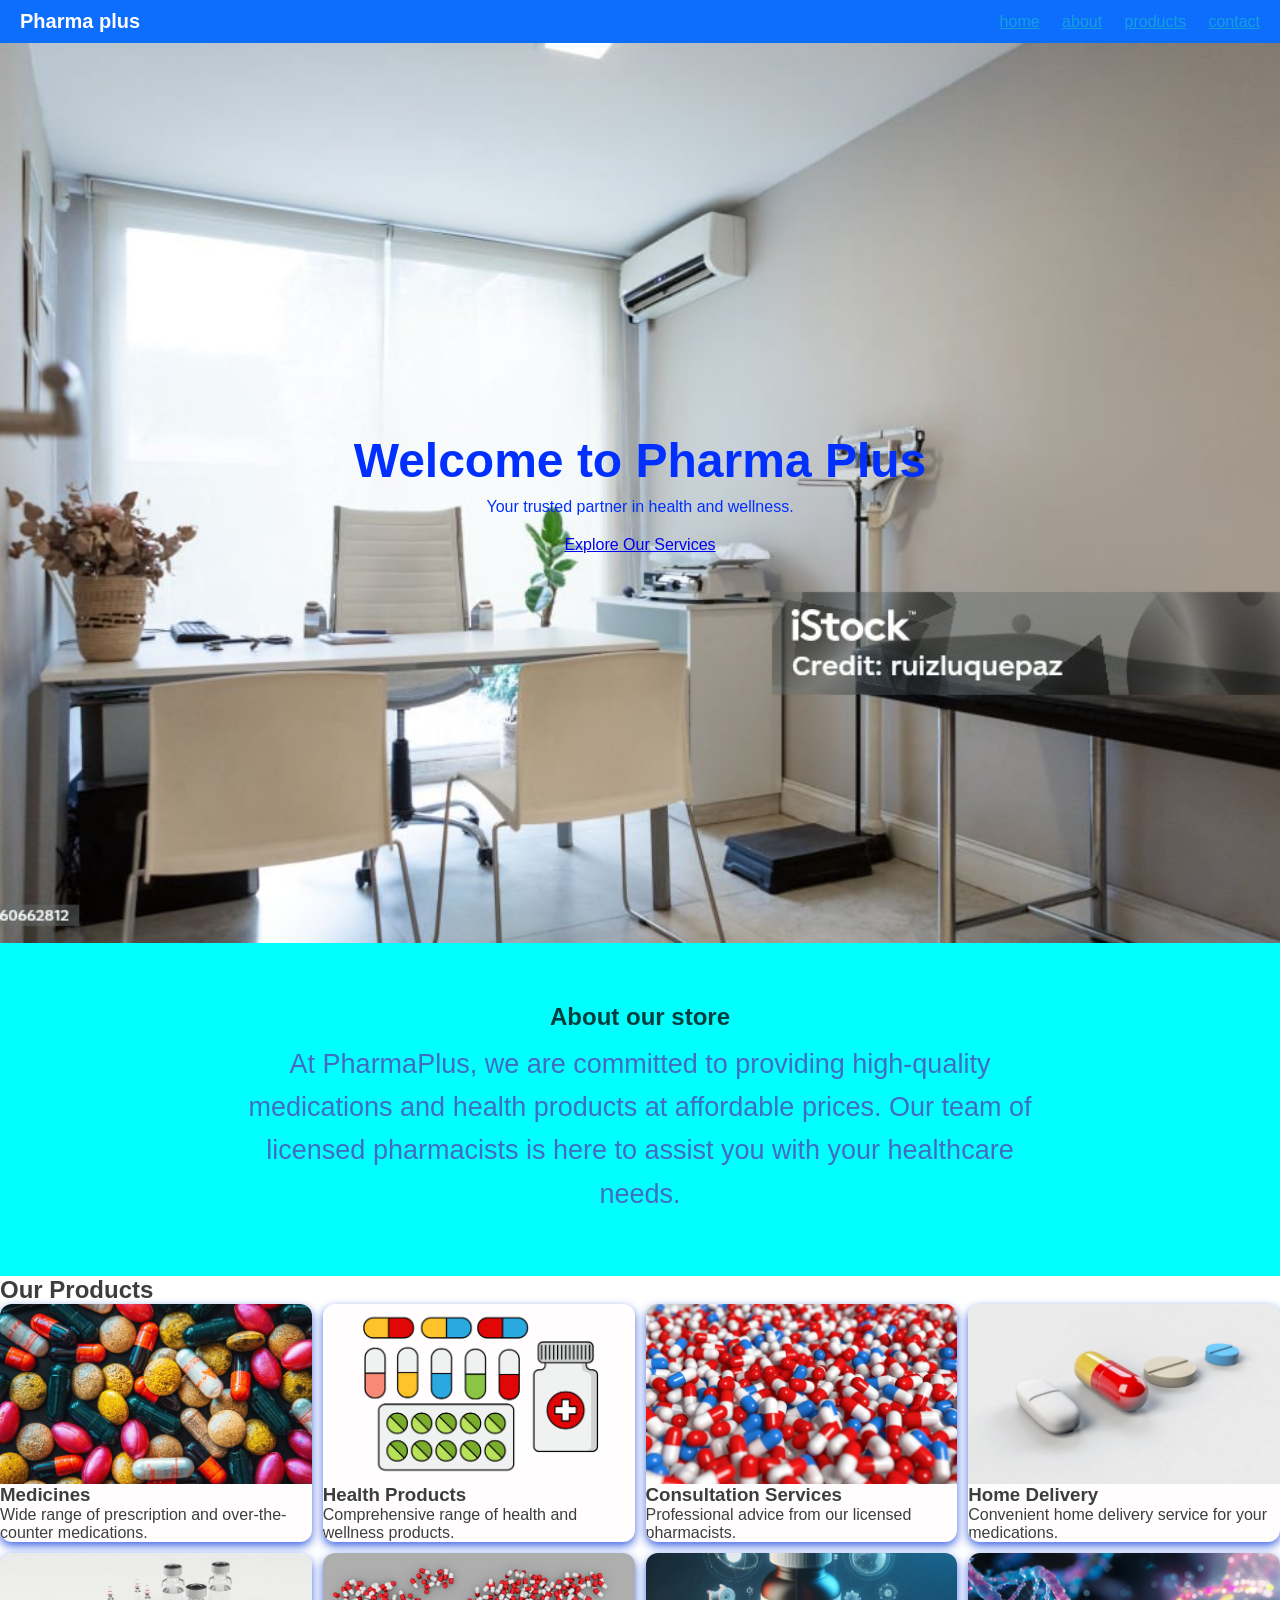
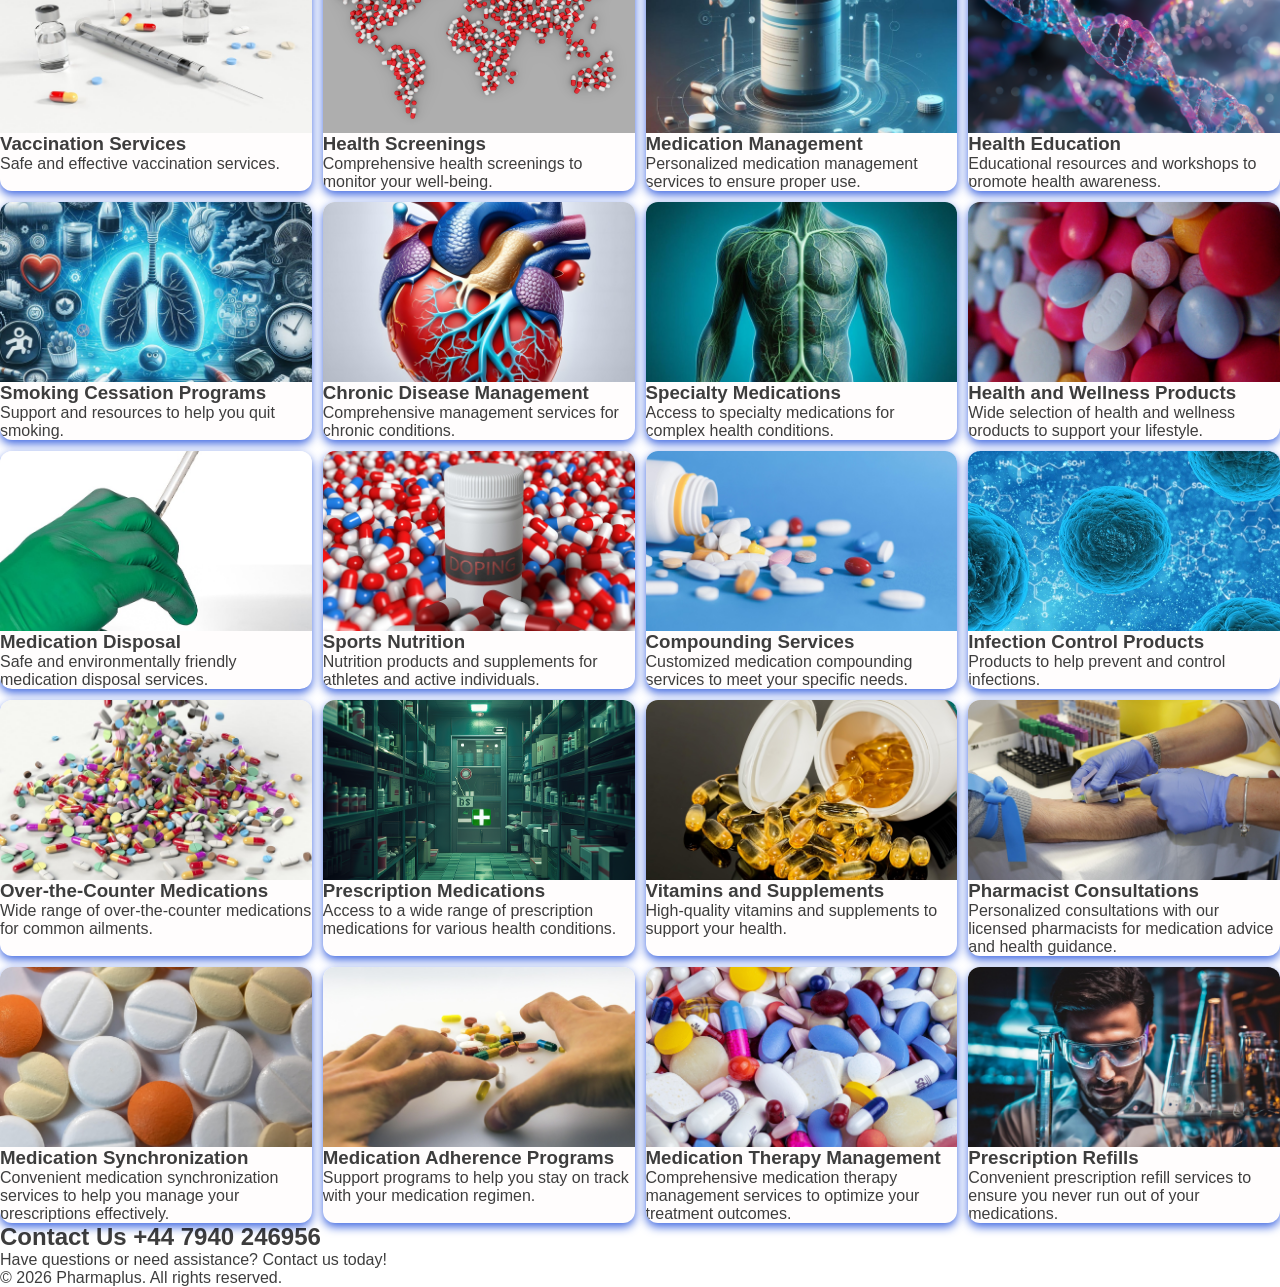
<file: index.html>
<html lang="en">
<head>
    <meta charset="UTF-8">
    <meta name="viewport" content="width=device-width, initial-scale=1.0">
    <link rel="stylesheet" href="">
    <title>Pharmacy management System</title>
    <link rel="stylesheet" href="index.css">
</head>
<body>
  <header>
    <div class ="logo">Pharma plus</div>
    <nav>
        <a href="#home">home</a>
        <a href="#about">about</a>
        <a href="#products">products</a>
        <a href="#contact">contact</a>
    </nav>
  </header>  
  <section id ="home" class="hero">
        <h1>Welcome to Pharma Plus</h1>
        <p>Your trusted partner in health and wellness.</p>
        <a href="#products" class="btn">Explore Our Services</a>
  </section>

  <section id="about" class="about-section">
    <h2>About our store</h2>
    <p>
      At PharmaPlus, we are committed to providing high-quality 
            medications and health products at affordable prices. 
            Our team of licensed pharmacists is here to assist you 
            with your healthcare needs.
    </p>
     </section>
    <section id="products" class="products-section">
       <h2>Our Products</h2>
        <div class="card-grid">
          <div class="card">
            <img src="img/ai-generated-8134185_1280.jpg" alt="">
            <h3>Medicines</h3>
            <p>Wide range of prescription and over-the-counter medications.</p>
            
         </div>
         <div class="card">
            <img src="img/doctor-6908972_1280.png" alt="">
            <h3> Health Products</h3>
            <p>Comprehensive range of health and wellness products.</p>
          
         </div>
         <div class="card">
          <img src="img/medications-1628372_1280.jpg" alt="">
          <h3>Consultation Services</h3>
          <p>Professional advice from our licensed pharmacists.</p>

         </div>
         <div class="card">
          <img src="img/pill-1884775_1280.jpg" alt="">
          <h3>Home Delivery</h3>
          <p>Convenient home delivery service for your medications.</p>

         </div>
         <div class="card">
          <img src="img/syringe-1884784_1280.jpg" alt="">
          <h3>Vaccination Services</h3>
          <p>Safe and effective vaccination services.</p>

         </div>
         <div class="card">
          <img src="img/world-1185076_1280.png" alt="">
          <h3>Health Screenings</h3>
          <p>Comprehensive health screenings to monitor your well-being.</p>

         </div>
         <div class="card">
          <img src="img/claudio-duart-designer-ai-generated-8722616_1280.jpg" alt="">
          <h3>Medication Management</h3>
          <p>Personalized medication management services to ensure proper use.</p>

         </div>
         <div class="card">
          <img src="img/fotorichter-dna-8895875_1280.png" alt="">
          <h3>Health Education</h3>
          <p>Educational resources and workshops to promote health awareness.</p>

         </div>
         <div class="card">
          <img src="img/hopestar21-cigarette-8771248_1280.png" alt="">
          <h3>Smoking Cessation Programs</h3>
          <p>Support and resources to help you quit smoking.</p>

         </div>
         <div class="card">
          <img src="img/paulos-ai-generated-8410788_1280.jpg" alt="">
          <h3>Chronic Disease Management</h3>
          <p>Comprehensive management services for chronic conditions.</p>

         </div>
         <div class="card">
          <img src="img/phylum-lymphatic-system-8401354_1280.jpg" alt="">
          <h3>Specialty Medications</h3>
          <p>Access to specialty medications for complex health conditions.</p>

         </div>
         <div class="card">
          <img src="img/1202333-health-846864_1280.jpg" alt="">
          <h3>Health and Wellness Products</h3>
          <p>Wide selection of health and wellness products to support your lifestyle.</p>

         </div>
         <div class="card">
          <img src="img/gedesby1989-injection-4964903_1280.jpg" alt="">
          <h3>Medication Disposal</h3>
          <p>Safe and environmentally friendly medication disposal services.</p>

         </div>
         <div class="card">
          <img src="img/jorono-doping-3306821_1280.jpg" alt="">
          <h3>Sports Nutrition</h3>
          <p>Nutrition products and supplements for athletes and active individuals.</p>

         </div>
         <div class="card">
          <img src="img/kravaivan11-medicine-8287535_1280.jpg" alt="">
          <h3>Compounding Services</h3>
          <p>Customized medication compounding services to meet your specific needs.</p>

         </div>
         <div class="card">
          <img src="img/publicdomainpictures-bacteria-163711_1280.jpg" alt="">
          <h3>Infection Control Products</h3>
          <p>Products to help prevent and control infections.</p>

         </div>
         <div class="card">
          <img src="img/qimono-pills-3673645_1280.jpg" alt="">
          <h3>Over-the-Counter Medications</h3>
          <p>Wide range of over-the-counter medications for common ailments.</p>

         </div>
         <div class="card">
          <img src="img/sabirshah513-medicine-8730630_1280.png" alt="">
          <h3>Prescription Medications</h3>
          <p>Access to a wide range of prescription medications for various health conditions.</p>

         </div>
         <div class="card">
          <img src="img/stevepb-capsules-1079838_1280.jpg" alt="">
          <h3>Vitamins and Supplements</h3>
          <p>High-quality vitamins and supplements to support your health.</p>

         </div>
         <div class="card">
          <img src="img/antonio_corigliano-doctor-2346235_1280.jpg" alt="">
          <h3>Pharmacist Consultations</h3>
          <p>Personalized consultations with our licensed pharmacists for medication advice and health guidance.</p>

         </div>
         <div class="card">
          <img src="img/aviavlad-medicine-5238439_1280.jpg" alt="">
          <h3>Medication Synchronization</h3>
          <p>Convenient medication synchronization services to help you manage your prescriptions effectively.</p>

         </div>
         <div class="card">
          <img src="img/emiliandanaila-hands-1903104_1280.jpg" alt="">
          <h3>Medication Adherence Programs</h3>
          <p>Support programs to help you stay on track with your medication regimen.</p>

         </div>
         <div class="card">
          <img src="img/myriams-fotos-pills-4938120_1280.jpg" alt="">
          <h3>Medication Therapy Management</h3>
          <p>Comprehensive medication therapy management services to optimize your treatment outcomes.</p>

         </div>
         <div class="card">
          <img src="img/sinousxl-researchers-8615196_1280.jpg" alt="">
          <h3>Prescription Refills</h3>
          <p>Convenient prescription refill services to ensure you never run out of your medications.</p>

         </div>
      </div>
   </section>
   <section id="contact" class="contact">
      <h2>Contact Us +44 7940 246956</h2>
      <p>Have questions or need assistance? Contact us today!</p>
   </section>
  <footer>
    <p>&copy; 2026 Pharmaplus. All rights reserved.</p>
  </footer>
  </body>
</html>
</file>
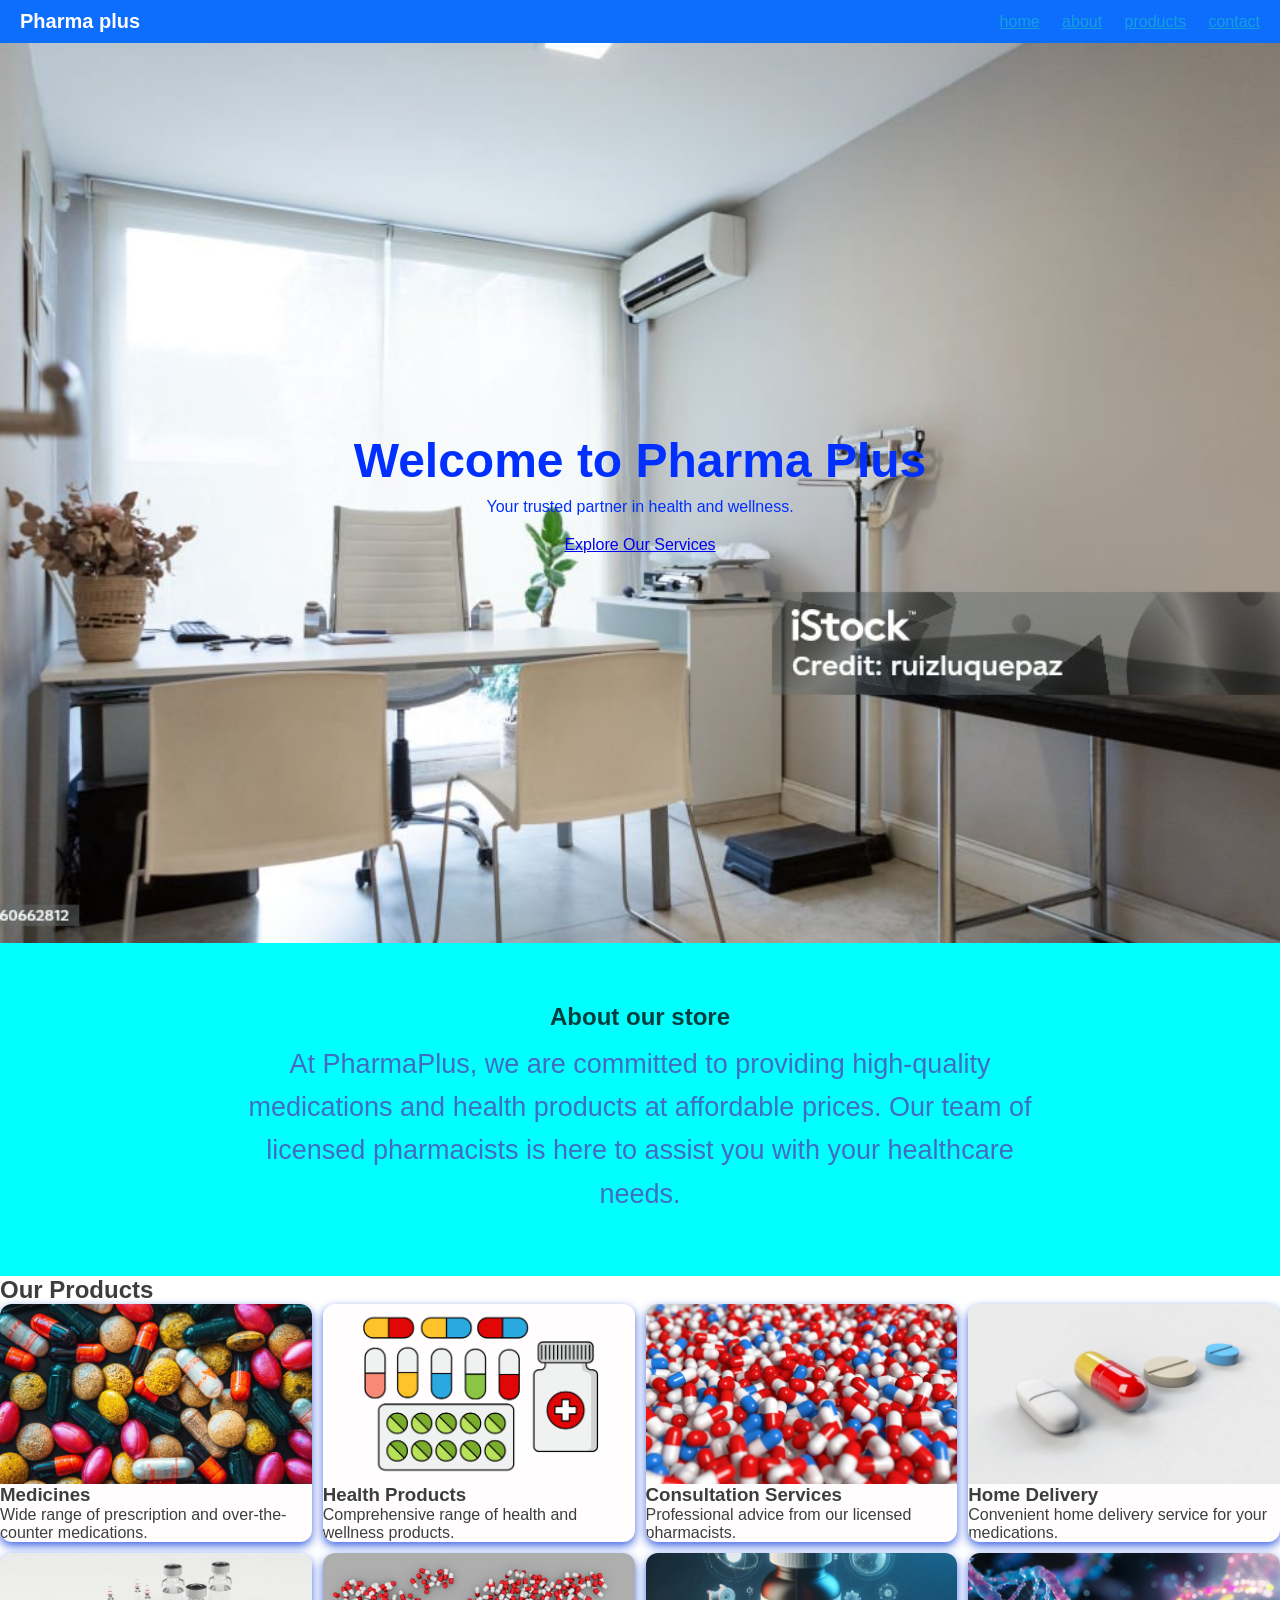
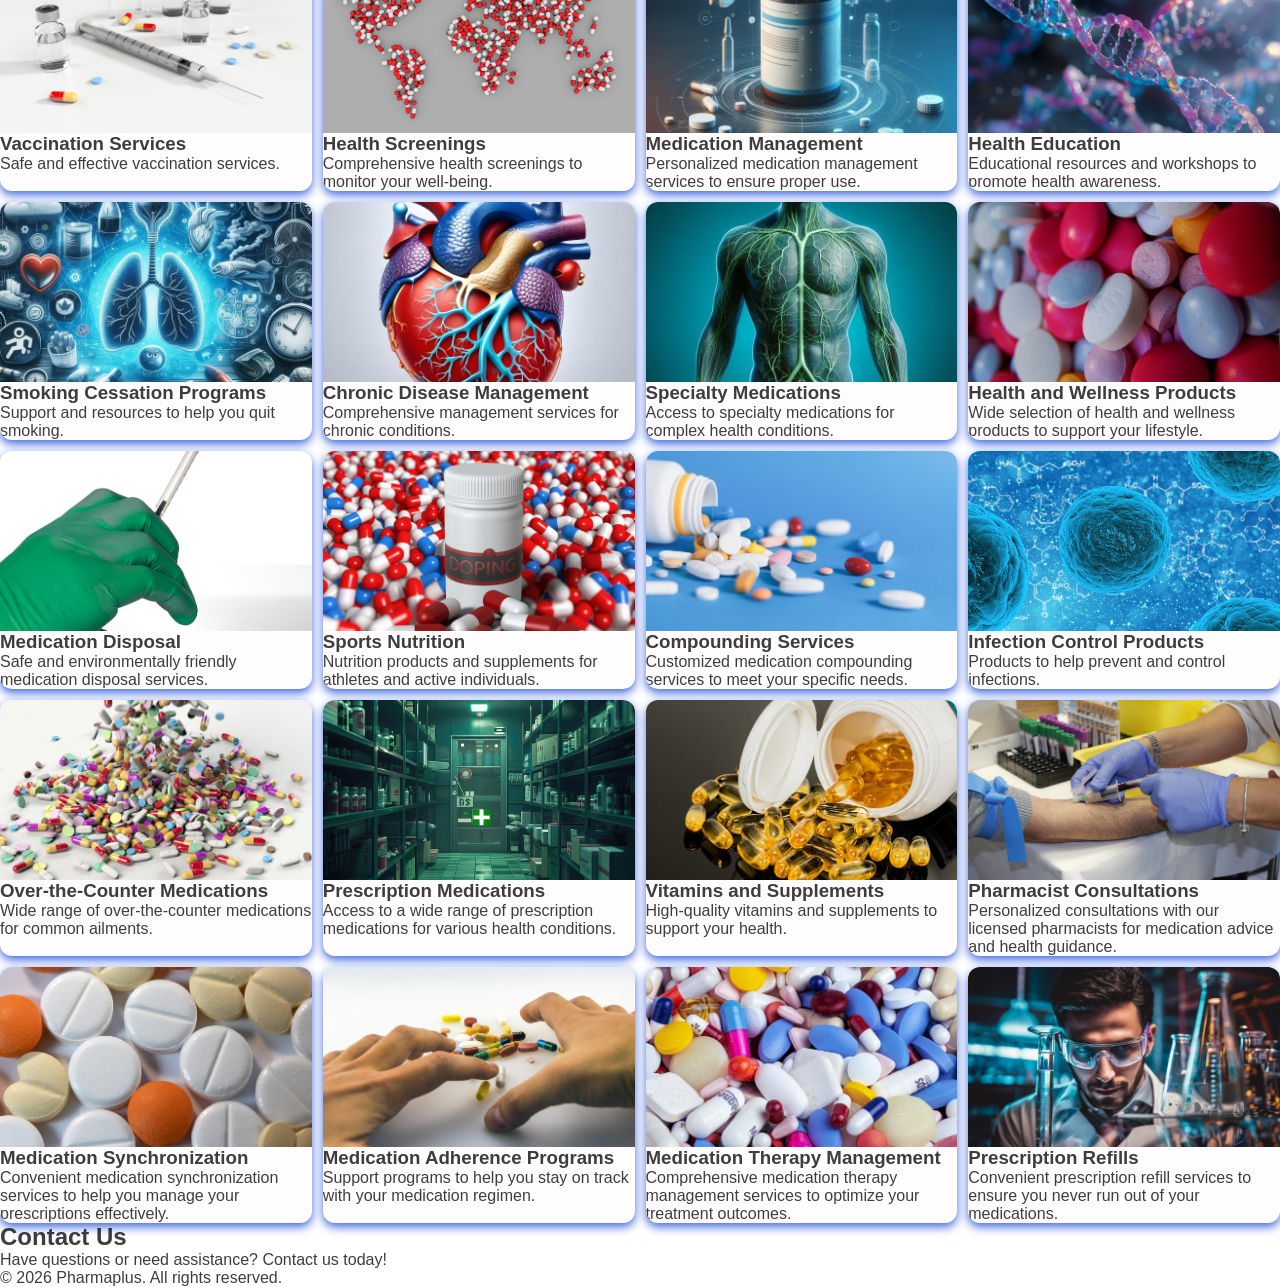
<file: pharmacy.html>
<html lang="en">
<head>
    <meta charset="UTF-8">
    <meta name="viewport" content="width=device-width, initial-scale=1.0">
    <link rel="stylesheet" href="">
    <title>Pharmacy management System</title>
    <link rel="stylesheet" href="pharmacy.css">
</head>
<body>
  <header>
    <div class ="logo">Pharma plus</div>
    <nav>
        <a href="#home">home</a>
        <a href="#about">about</a>
        <a href="#products">products</a>
        <a href="#contact">contact</a>
    </nav>
  </header>  
  <section id ="home" class="hero">
        <h1>Welcome to Pharma Plus</h1>
        <p>Your trusted partner in health and wellness.</p>
        <a href="#products" class="btn">Explore Our Services</a>
  </section>

  <section id="about" class="about-section">
    <h2>About our store</h2>
    <p>
      At PharmaPlus, we are committed to providing high-quality 
            medications and health products at affordable prices. 
            Our team of licensed pharmacists is here to assist you 
            with your healthcare needs.
    </p>
     </section>
    <section id="products" class="products-section">
       <h2>Our Products</h2>
        <div class="card-grid">
          <div class="card">
            <img src="img/ai-generated-8134185_1280.jpg" alt="">
            <h3>Medicines</h3>
            <p>Wide range of prescription and over-the-counter medications.</p>
            
         </div>
         <div class="card">
            <img src="img/doctor-6908972_1280.png" alt="">
            <h3> Health Products</h3>
            <p>Comprehensive range of health and wellness products.</p>
          
         </div>
         <div class="card">
          <img src="img/medications-1628372_1280.jpg" alt="">
          <h3>Consultation Services</h3>
          <p>Professional advice from our licensed pharmacists.</p>

         </div>
         <div class="card">
          <img src="img/pill-1884775_1280.jpg" alt="">
          <h3>Home Delivery</h3>
          <p>Convenient home delivery service for your medications.</p>

         </div>
         <div class="card">
          <img src="img/syringe-1884784_1280.jpg" alt="">
          <h3>Vaccination Services</h3>
          <p>Safe and effective vaccination services.</p>

         </div>
         <div class="card">
          <img src="img/world-1185076_1280.png" alt="">
          <h3>Health Screenings</h3>
          <p>Comprehensive health screenings to monitor your well-being.</p>

         </div>
         <div class="card">
          <img src="img/claudio-duart-designer-ai-generated-8722616_1280.jpg" alt="">
          <h3>Medication Management</h3>
          <p>Personalized medication management services to ensure proper use.</p>

         </div>
         <div class="card">
          <img src="img/fotorichter-dna-8895875_1280.png" alt="">
          <h3>Health Education</h3>
          <p>Educational resources and workshops to promote health awareness.</p>

         </div>
         <div class="card">
          <img src="img/hopestar21-cigarette-8771248_1280.png" alt="">
          <h3>Smoking Cessation Programs</h3>
          <p>Support and resources to help you quit smoking.</p>

         </div>
         <div class="card">
          <img src="img/paulos-ai-generated-8410788_1280.jpg" alt="">
          <h3>Chronic Disease Management</h3>
          <p>Comprehensive management services for chronic conditions.</p>

         </div>
         <div class="card">
          <img src="img/phylum-lymphatic-system-8401354_1280.jpg" alt="">
          <h3>Specialty Medications</h3>
          <p>Access to specialty medications for complex health conditions.</p>

         </div>
         <div class="card">
          <img src="img/1202333-health-846864_1280.jpg" alt="">
          <h3>Health and Wellness Products</h3>
          <p>Wide selection of health and wellness products to support your lifestyle.</p>

         </div>
         <div class="card">
          <img src="img/gedesby1989-injection-4964903_1280.jpg" alt="">
          <h3>Medication Disposal</h3>
          <p>Safe and environmentally friendly medication disposal services.</p>

         </div>
         <div class="card">
          <img src="img/jorono-doping-3306821_1280.jpg" alt="">
          <h3>Sports Nutrition</h3>
          <p>Nutrition products and supplements for athletes and active individuals.</p>

         </div>
         <div class="card">
          <img src="img/kravaivan11-medicine-8287535_1280.jpg" alt="">
          <h3>Compounding Services</h3>
          <p>Customized medication compounding services to meet your specific needs.</p>

         </div>
         <div class="card">
          <img src="img/publicdomainpictures-bacteria-163711_1280.jpg" alt="">
          <h3>Infection Control Products</h3>
          <p>Products to help prevent and control infections.</p>

         </div>
         <div class="card">
          <img src="img/qimono-pills-3673645_1280.jpg" alt="">
          <h3>Over-the-Counter Medications</h3>
          <p>Wide range of over-the-counter medications for common ailments.</p>

         </div>
         <div class="card">
          <img src="img/sabirshah513-medicine-8730630_1280.png" alt="">
          <h3>Prescription Medications</h3>
          <p>Access to a wide range of prescription medications for various health conditions.</p>

         </div>
         <div class="card">
          <img src="img/stevepb-capsules-1079838_1280.jpg" alt="">
          <h3>Vitamins and Supplements</h3>
          <p>High-quality vitamins and supplements to support your health.</p>

         </div>
         <div class="card">
          <img src="img/antonio_corigliano-doctor-2346235_1280.jpg" alt="">
          <h3>Pharmacist Consultations</h3>
          <p>Personalized consultations with our licensed pharmacists for medication advice and health guidance.</p>

         </div>
         <div class="card">
          <img src="img/aviavlad-medicine-5238439_1280.jpg" alt="">
          <h3>Medication Synchronization</h3>
          <p>Convenient medication synchronization services to help you manage your prescriptions effectively.</p>

         </div>
         <div class="card">
          <img src="img/emiliandanaila-hands-1903104_1280.jpg" alt="">
          <h3>Medication Adherence Programs</h3>
          <p>Support programs to help you stay on track with your medication regimen.</p>

         </div>
         <div class="card">
          <img src="img/myriams-fotos-pills-4938120_1280.jpg" alt="">
          <h3>Medication Therapy Management</h3>
          <p>Comprehensive medication therapy management services to optimize your treatment outcomes.</p>

         </div>
         <div class="card">
          <img src="img/sinousxl-researchers-8615196_1280.jpg" alt="">
          <h3>Prescription Refills</h3>
          <p>Convenient prescription refill services to ensure you never run out of your medications.</p>

         </div>
      </div>
   </section>
   <section id="contact" class="contact">
      <h2>Contact Us</h2>
      <p>Have questions or need assistance? Contact us today!</p>
   </section>
  <footer>
    <p>&copy; 2026 Pharmaplus. All rights reserved.</p>
  </footer>
  </body>
</html>
</file>
<file: index.css>
*{
    margin: 0;
    padding: 0;
    box-sizing: border-box;
}

body{
    font-family: Impact, Haettenschweiler, 'Arial Narrow Bold', sans-serif;
    background:#ffffff ;
    color: #000000c2;
    scroll-behavior: smooth;
}
    header{
        display: flex;
        justify-content: space-between;
        align-items: center;
        background:#0d6efd ;
        padding: 10px 20px;
        color: #fffdfd;
        position: sticky;
        top: 0;
        z-index: 1000;
        transition: background-color 0.3s ease;
    }
    .logo{
        font-size: 20px;
        font-weight: bold;
    }
    nav a{
margin-left: 18px;
        text-decoration: underline;
        color: #1cd1c283;
        position: relative;
        transition: color 0.3s ease;
    }
    nav a:after{
        content: '';
        position: absolute;
        left: 0;
        margin: -4px;
        height: 2px;
        background-color: #123bac63;
        transition: width 0.3s ease;
    }
    nav a:hover{
        color: #79dfa0c0;
    }
    nav a:hover:after{
        width: 100%;
    }
    .hero{
        background-image: url(img/clinic.jpg);
        background-size: cover;
        background-position: center;
        background-repeat: no-repeat;
        height: 100vh;
        color: #002fff;
        flex-direction: column;
        display: flex;
        justify-content: center;
        align-items: center;
        text-align: center;
    }
    .hero h1{
        font-size: 48px;
        margin-bottom: 10px;
    }
    .hero p{
        font-size: 16px;
        margin-bottom: 20px;
    }
    .about-section{
        padding: 60px;
        text-align: center;
        background-color: aqua;
    }
.about-section h2{
    font-size: 24px;
    margin-bottom: 12px;
}
.about-section p{
    font-size: 27px;
    line-height: 1.6;
    max-width: 800px;
    margin: 0 auto;
    color: rgb(64, 109, 194);
}
.products{
    padding: 15px 18px;
    max-width: 1100px;
    margin: 0 auto;
}
.products h2{
    text-align: center;
    margin-bottom: 18px;
    font-size: 16px;
}
.card-grid{
    display: grid;
    grid-template-columns: repeat(auto-fit, minmax(280px, 1fr));
    gap: 11px;
}
.card{
    background: #fffdfd;
    border-radius: 12px;
    overflow: hidden;
    box-shadow: 0 4px 10px royalblue;
}
.card:hover{
    transform: translateY(-8px);
}
.card img{
    width: 100%;
    height: 180px;
    object-fit: cover;
}
.card:hover img{
    transform: scale(1.05);
}
.about.contact{
    background: #0d6efd;
    padding: 15px;
    max-width: 800px;
    margin-top: 15px auto;
    border-radius: 10px solid;
    box-shadow: rgba(0, 0, 0, 0.5);
}
.footer{
    text-align: center;
    padding: 15px;
    background: #1b2552b4;
    color: aquamarine;
    margin-top: 15px;
    transition: background-color 0.3s ease;
}
</file>
<file: pharmacy.css>
*{
    margin: 0;
    padding: 0;
    box-sizing: border-box;
}

body{
    font-family: Impact, Haettenschweiler, 'Arial Narrow Bold', sans-serif;
    background:#ffffff ;
    color: #000000c2;
    scroll-behavior: smooth;
}
    header{
        display: flex;
        justify-content: space-between;
        align-items: center;
        background:#0d6efd ;
        padding: 10px 20px;
        color: #fffdfd;
        position: sticky;
        top: 0;
        z-index: 1000;
        transition: background-color 0.3s ease;
    }
    .logo{
        font-size: 20px;
        font-weight: bold;
    }
    nav a{
margin-left: 18px;
        text-decoration: underline;
        color: #1cd1c283;
        position: relative;
        transition: color 0.3s ease;
    }
    nav a:after{
        content: '';
        position: absolute;
        left: 0;
        margin: -4px;
        height: 2px;
        background-color: #123bac63;
        transition: width 0.3s ease;
    }
    nav a:hover{
        color: #79dfa0c0;
    }
    nav a:hover:after{
        width: 100%;
    }
    .hero{
        background-image: url(img/clinic.jpg);
        background-size: cover;
        background-position: center;
        background-repeat: no-repeat;
        height: 100vh;
        color: #002fff;
        flex-direction: column;
        display: flex;
        justify-content: center;
        align-items: center;
        text-align: center;
    }
    .hero h1{
        font-size: 48px;
        margin-bottom: 10px;
    }
    .hero p{
        font-size: 16px;
        margin-bottom: 20px;
    }
    .about-section{
        padding: 60px;
        text-align: center;
        background-color: aqua;
    }
.about-section h2{
    font-size: 24px;
    margin-bottom: 12px;
}
.about-section p{
    font-size: 27px;
    line-height: 1.6;
    max-width: 800px;
    margin: 0 auto;
    color: rgb(64, 109, 194);
}
.products{
    padding: 15px 18px;
    max-width: 1100px;
    margin: 0 auto;
}
.products h2{
    text-align: center;
    margin-bottom: 18px;
    font-size: 16px;
}
.card-grid{
    display: grid;
    grid-template-columns: repeat(auto-fit, minmax(280px, 1fr));
    gap: 11px;
}
.card{
    background: #fffdfd;
    border-radius: 12px;
    overflow: hidden;
    box-shadow: 0 4px 10px royalblue;
}
.card:hover{
    transform: translateY(-8px);
}
.card img{
    width: 100%;
    height: 180px;
    object-fit: cover;
}
.card:hover img{
    transform: scale(1.05);
}
.about.contact{
    background: #0d6efd;
    padding: 15px;
    max-width: 800px;
    margin-top: 15px auto;
    border-radius: 10px solid;
    box-shadow: rgba(0, 0, 0, 0.5);
}
.footer{
    text-align: center;
    padding: 15px;
    background: #1b2552b4;
    color: aquamarine;
    margin-top: 15px;
    transition: background-color 0.3s ease;
}
</file>
